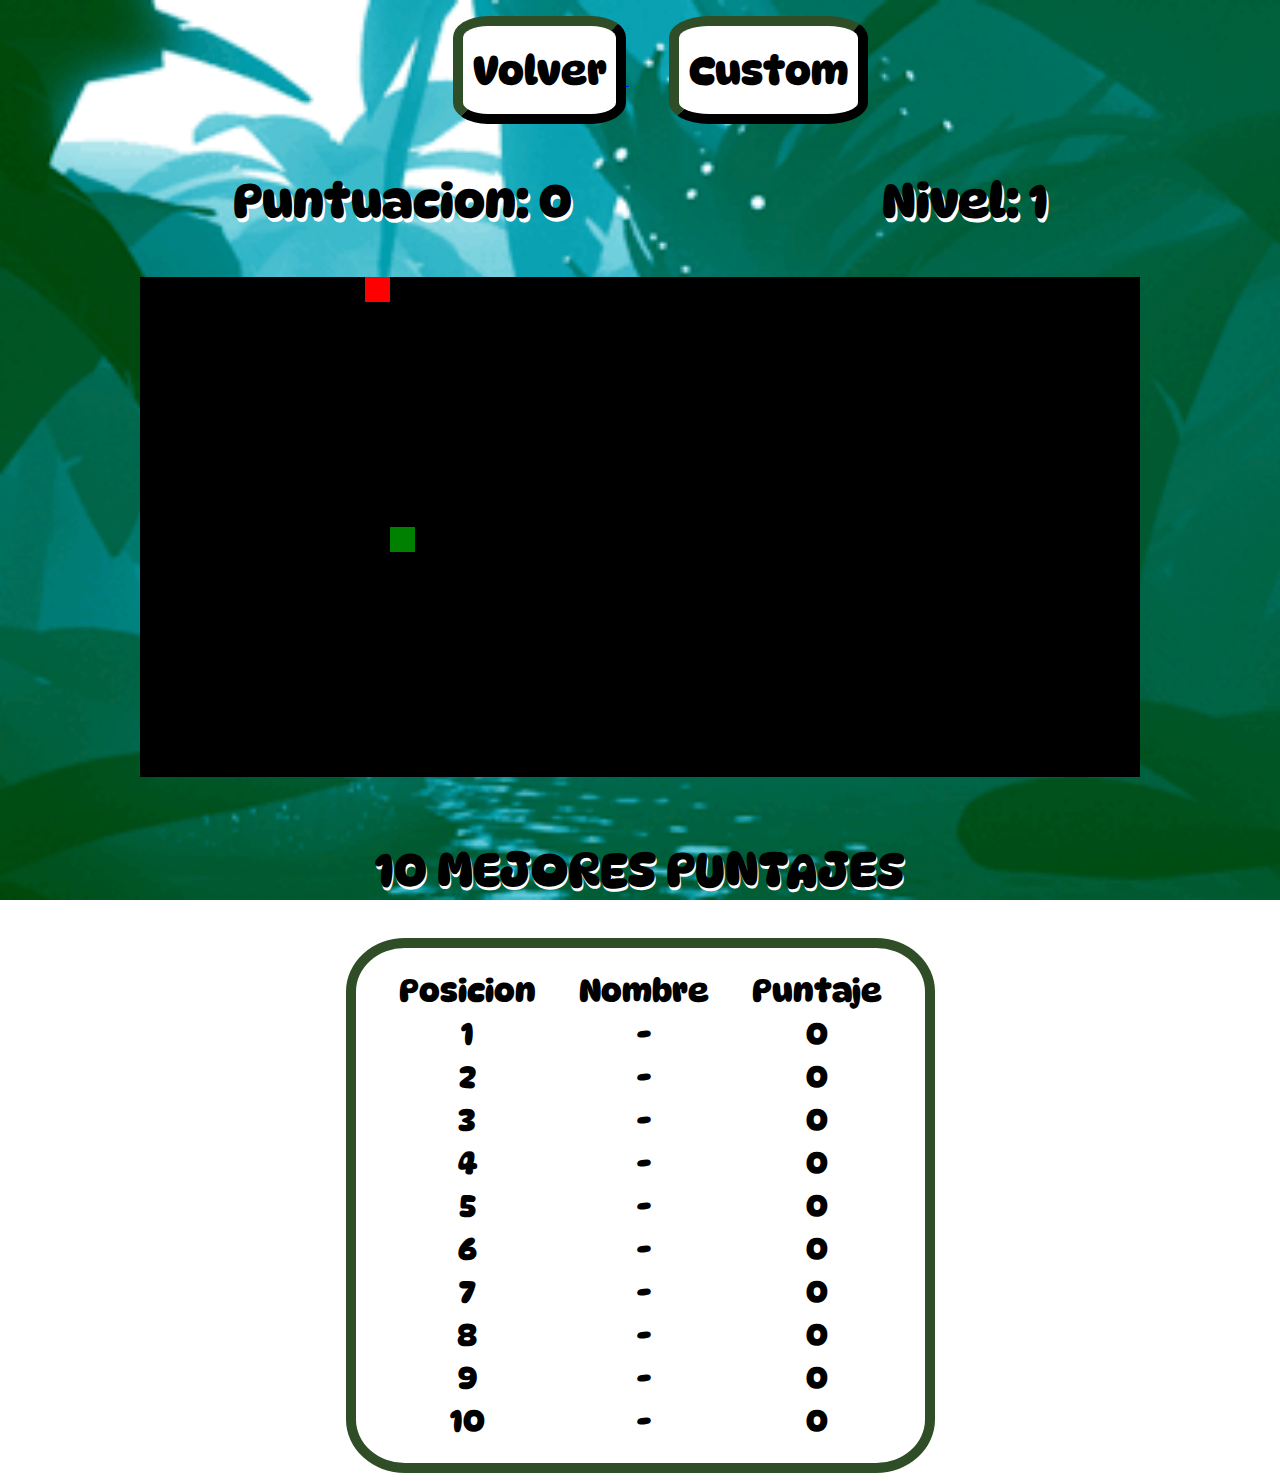
<file: Proyecto/juego.html>
<!DOCTYPE html>
<html lang="es">
<head>
    <meta charset="UTF-8">
    <meta name="viewport" content="width=device-width, initial-scale=1.0">
    <link rel="shortcut icon" href="imagenes/favicon.ico">
    <link rel="preconnect" href="https://fonts.googleapis.com">
    <link rel="preconnect" href="https://fonts.gstatic.com" crossorigin>
    <link href="https://fonts.googleapis.com/css2?family=DynaPuff:wght@400;600&family=Rubik&display=swap" rel="stylesheet">
    <link rel="stylesheet" href="stylesheet.css" type="text/css">
    <script src="juego.js"></script>
    <title>Snake Game</title>
</head>

<body class="juego" onload="Principal()">  

    <a href="index.html">
        <button id="volver">Volver</button>
    </a>

    <button id="volver" onclick="window.Custom_Dialog.showModal();">Custom</button>
    <dialog id="Custom_Dialog">
        <div class="SeleccionarColor">
            <h2>CUSTOMIZA TU SNAKE!</h2>
                <label for="nombre_user">NOMBRE DE USUARIO:</label>
                <input type="text" id="nombre_user2" placeholder=" Ingrese su nombre ">
                <button id="guardar" onclick="GuardarNombre2()">Guardar</button>
            <br>
            <label for="Color_Viborita">COLOR DE LA VIBORITA:</label>      
            <select id="seleccion">
                <option value="1">1. VERDE</option>
                <option value="2">2. ROJO</option>
                <option value="3">3. AZUL</option>
                <option value="4">4. AMARILLO</option>
                <option value="5">5. ROSA</option>
            </select>
        </div>
        <button id="guardar" onclick="window.Custom_Dialog.close();">Cerrar</button>
    </dialog>


    <h3>
        Puntuacion:
        <span id="puntos">0</span>

        <span class="espacio"></span>

        Nivel: 
        <span id="nivel">1</span>
    </h3>

    <div id="Dialog">
        <dialog id="MensajePerder">
            <h2 id="MostrarNombre">HAS PERDIDO</h2>
            <p id="MostrarPuntaje">Puntaje:</p>
            <p id="MostrarNivel">Nivel:</p>
            <button id="guardar" onclick="CerrarDialog()">Cerrar</button>
        </dialog>
    </div>

    <canvas id="tablero"></canvas>


    <table class="Tabla_Puntaje">
        <caption id="Titulo_Tabla">
            <h2>10 MEJORES PUNTAJES</h2>
        </caption>
       <tr>
            <th>Posicion</th>
            <th class="Espacio_Tabla">Nombre</th>
            <th>Puntaje</th>
       </tr> 

       <tr>
            <td name="posicion"> - </td>
            <td class="Espacio_Tabla" name="nombre_tab"> - </td>
            <td name="puntos_tab"> - </td>
       </tr>

       
       <tr>
            <td name="posicion"> - </td>
            <td class="Espacio_Tabla" name="nombre_tab"> - </td>
            <td name="puntos_tab"> - </td>
       </tr>

       
       <tr>
            <td name="posicion"> - </td>
            <td class="Espacio_Tabla" name="nombre_tab"> - </td>
            <td name="puntos_tab"> - </td>
       </tr>

        <tr>
            <td name="posicion"> - </td>
            <td class="Espacio_Tabla" name="nombre_tab"> - </td>
            <td name="puntos_tab"> - </td>
        </tr>

        <tr>
            <td name="posicion"> - </td>
            <td class="Espacio_Tabla" name="nombre_tab"> - </td>
            <td name="puntos_tab"> - </td>
        </tr>

        <tr>
            <td name="posicion"> - </td>
            <td class="Espacio_Tabla" name="nombre_tab"> - </td>
            <td name="puntos_tab"> - </td>
        </tr>

        <tr>
            <td name="posicion"> - </td>
            <td class="Espacio_Tabla" name="nombre_tab"> - </td>
            <td name="puntos_tab"> - </td>
        </tr>

        <tr>
            <td name="posicion"> - </td>
            <td class="Espacio_Tabla" name="nombre_tab"> - </td>
            <td name="puntos_tab"> - </td>
        </tr>

        <tr>
            <td name="posicion"> - </td>
            <td class="Espacio_Tabla" name="nombre_tab"> - </td>
            <td name="puntos_tab"> - </td>
        </tr>

        <tr>
            <td name="posicion"> - </td>
            <td class="Espacio_Tabla" name="nombre_tab"> - </td>
            <td name="puntos_tab"> - </td>
        </tr>
    </table>
</body>
</html>
</file>
<file: Proyecto/stylesheet.css>
.principal{
    font-family: 'DynaPuff', cursive;
    text-align: center;
    background: linear-gradient(to top, rgb(178, 223, 169), rgb(0, 87, 0));
    background-image: url(imagenes/fondo1.gif);
    background-repeat: no-repeat;
    background-position: center center;
    background-attachment: fixed;
    background-size: cover;
}

h1{
    font-size: 11em;
    font-weight: bolder;
    color: white;
    text-shadow:5px 7px black;
    margin-top: -5px;
    margin-bottom: 3%;
}

h3{
    font-size: 3em;
    font-weight: bolder;
    color: rgb(0, 0, 0);
    text-shadow:2px 4px rgb(255, 255, 255);
}

h4{
    font-size: 1em;
}

#ucc{
    width: 100px;
    height: 100px;
    margin-left: -1230px;
    margin-bottom: -5%;
    z-index: -1;
}

.CuadroNombre{
    font-size: 1.5em;
    font-weight: bolder;
    color: rgb(0, 0, 0);
    text-shadow:1px 3px rgb(255, 255, 255);
    margin-top: 50px;
}

#nombre_user{
    font-size: 0.6em;
    font-family: 'DynaPuff', cursive;
    width: 200px;
    height: 35px;
}

#nombre_user2{
    font-size: 0.6em;
    font-family: 'DynaPuff', cursive;
    width: 200px;
    height: 35px;
}

#guardar{
    text-decoration: none;
    font-weight: bold;
    font-size: 15px;
    background-color: rgb(255, 255, 255);
    border-radius: 20%;
    border-width: 5px;
    border-color: rgb(47, 78, 39);
    font-family: 'DynaPuff', cursive;
    margin-top: 25px;
}

#jugar{
    text-decoration: none;
    font-weight: bold;
    font-size: 30px;
    background-color: rgb(255, 255, 255);
    border-radius: 20%;
    border-width: 10px;
    border-color: rgb(47, 78, 39);
    padding: 15px 60px;
    font-family: 'DynaPuff', cursive;
    margin-top: 10px;
}

#jugar:hover{
    transform: scale(1.1);
    color: rgb(255, 255, 255);
    background-color: rgb(30, 32, 131);
}

#reglas{
    text-decoration: none;
    font-weight: bold;
    font-size: 40px;
    background-color: rgb(255, 255, 255);
    border-radius: 20%;
    border-width: 10px;
    border-color: rgb(47, 78, 39);
    padding: 55px 60px;
    font-family: 'DynaPuff', cursive; 
    margin-top: 40px;
    margin-bottom: 70px;
}

#reglas:hover {
    transform: scale(1.1);
    color: rgb(255, 255, 255);
    background-color: rgb(30, 32, 131);
}

#lista{
text-align: left;
}

footer{
    font-family: 'DynaPuff', cursive;
    font-size: 1em;
    text-align: center;
    font-weight: bolder;
    color: rgb(0, 0, 0);
    text-shadow:1px 3px rgb(255, 255, 255);
    margin-top: -2%;
}

.juego{
    font-family: 'DynaPuff', cursive;
    text-align: center;
    background-image: url(imagenes/fondo2.gif);
    background-repeat: no-repeat;
    background-position: center center;
    background-attachment: fixed;
    background-size: cover;
}

#volver{
    font-family: 'DynaPuff', cursive;
    text-decoration: none;
    font-weight: bold;
    font-size: 40px;
    background-color: rgb(255, 255, 255);
    border-radius: 20%;
    border-width: 10px;
    border-color: rgb(47, 78, 39);
    padding: 20px 10px 20px; 
    margin-top: 8px;
    margin-left: 40px;
}

#volver:hover {
    transform: scale(1.1);
  }

.espacio{
    margin-left: 150px;
    margin-right: 150px;
}

.SeleccionarColor{
    font-size: 1.6em;
    font-weight: bolder;
    color: rgb(0, 0, 0);
    text-shadow:1px 3px rgb(255, 255, 255);
    margin-top: 30px;
    margin-left: 24px;
}

#seleccion{
    font-family: 'DynaPuff', cursive;
    font-weight: bolder;
    font-size: 0.8em;
    margin-left: 5px;
    margin-top: 20px; 
    text-align: center;
}

#color{
    text-decoration: none;
    font-weight: bold;
    font-size: 15px;
    background-color: rgb(255, 255, 255);
    border-radius: 20%;
    border-width: 5px;
    border-color: rgb(47, 78, 39);
    font-family: 'DynaPuff', cursive;
}

#Titulo_Tabla{
    margin-top: 20px;
}

.Tabla_Puntaje{
    margin: auto;
    font-size: 2em;
    font-weight: bolder;
    color: rgb(0, 0, 0);
    text-shadow:1px 3px rgb(255, 255, 255);
    background-color: white;
    border-radius: 10%;
    border: 10px solid rgb(47, 78, 39);
    padding: 20px 40px 20px;
}

.Espacio_Tabla{
    padding-left: 40px;
    padding-right: 40px;
}
</file>
